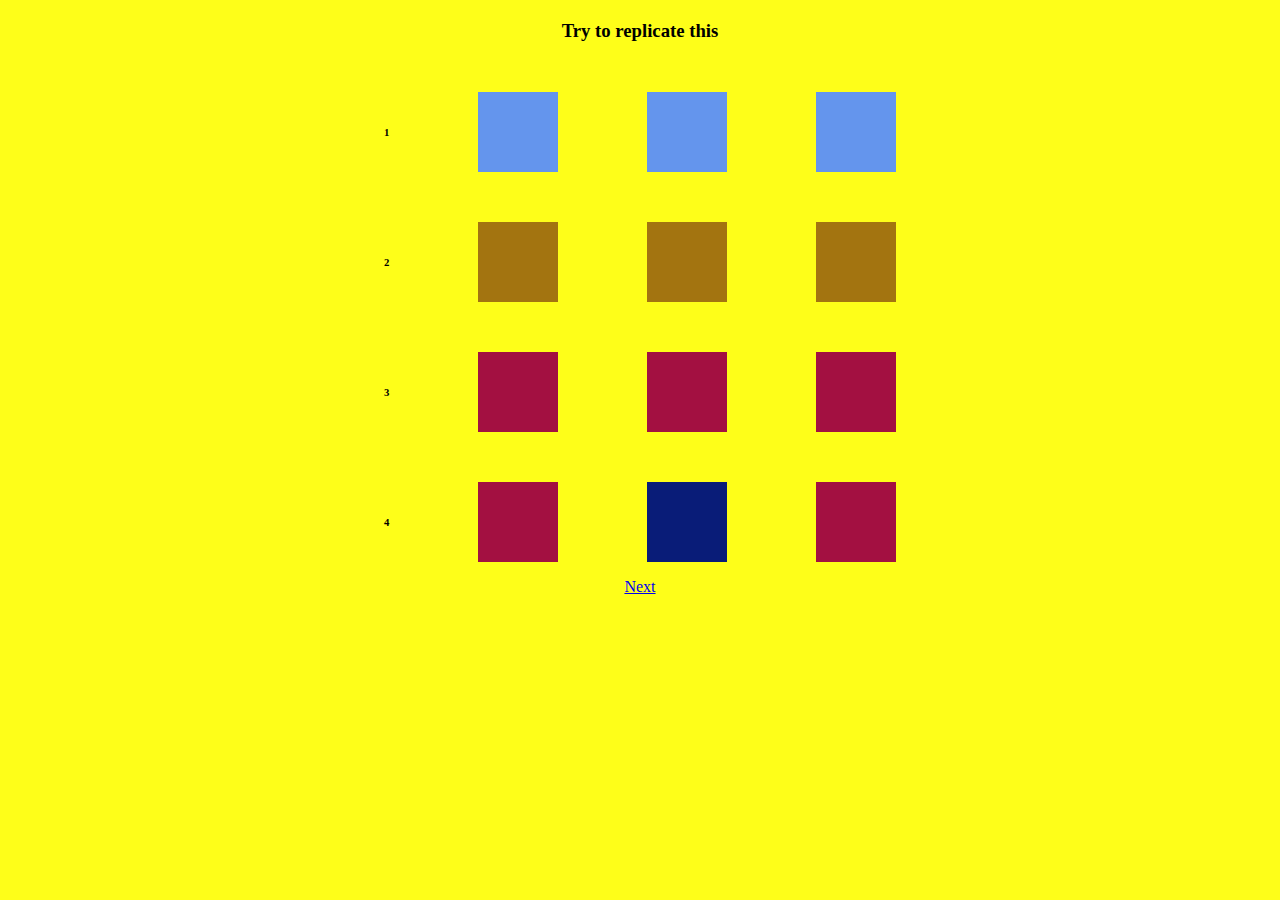
<file: index.html>
<!DOCTYPE html>
<html lang="en">
<head>
    <meta charset="UTF-8">
    <meta http-equiv="X-UA-Compatible" content="IE=edge">
    <meta name="viewport" content="width=device-width, initial-scale=1.0">
    <title>Document</title>
    <link rel="stylesheet" href="style.css">
</head>
<body>

    <div class="main">
        <h3>Try to replicate this</h3>

        <div class="one">
            <h6>1</h6>
            <div class="box1"></div>
            <div class="box1"></div>
            <div class="box1"></div>

        </div>
        <div class="one">
            <h6>2</h6>
            <div class="box1 ss"></div>
            <div class="box1 ss"></div>
            <div class="box1 ss"></div>

        </div>
        <div class="one">
            <h6>3</h6>
            <div class="box1 sss"></div>
            <div class="box1 sss"></div>
            <div class="box1 sss"></div>

        </div>

        <div class="one">
            <h6>4</h6>
            <div class="box1 ssss"></div>
            <div class="box1 sssss"></div>
            <div class="box1 sss"></div>

        </div>
    </div>

    <div class="next">
        <a href="second.html">Next</a>

    </div>
    
</body>
</html>
</file>
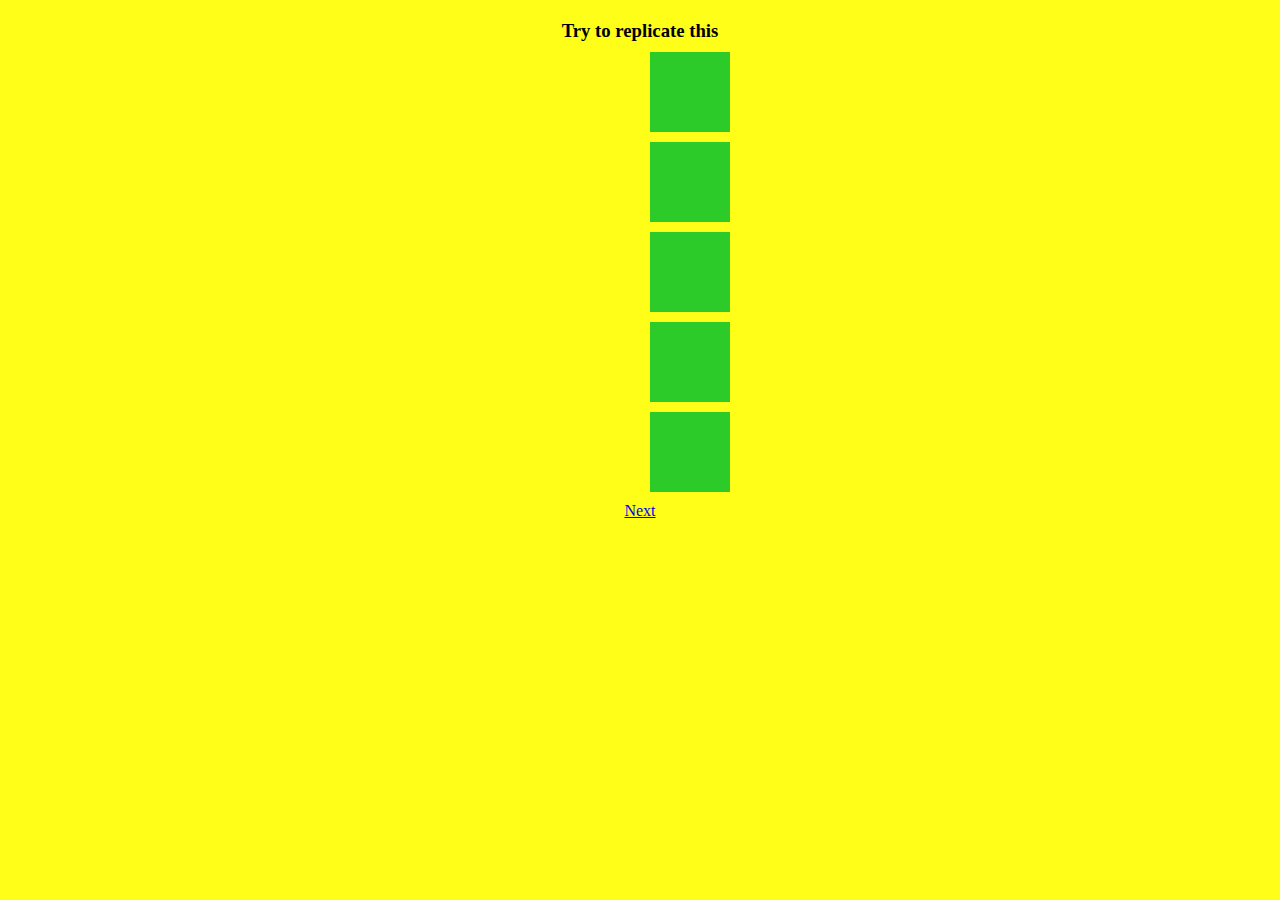
<file: second.html>
<!DOCTYPE html>
<html lang="en">
<head>
    <meta charset="UTF-8">
    <meta http-equiv="X-UA-Compatible" content="IE=edge">
    <meta name="viewport" content="width=device-width, initial-scale=1.0">
    <title>Document</title>
    <link rel="stylesheet" href="style.css">
</head>
<body>

    <div class="main">
        <h3>Try to replicate this</h3>

      <div class="see">
        <div class="two">
            <div class="box2"></div>
        </div> 
        <div class="two">
            <div class="box3"></div>
        </div>
        <div class="two">
            <div class="box4"></div>
        </div>
        <div class="two">
            <div class="box5"></div>
        </div>
         <div class="two">
            <div class="box6"></div>
        </div>
         <div class="two">
            <div class="box7"></div>
        </div>
      </div>
      <a href="third.html">
        Next
    </a>
    </div>
   
    
</body>
</html>
</file>
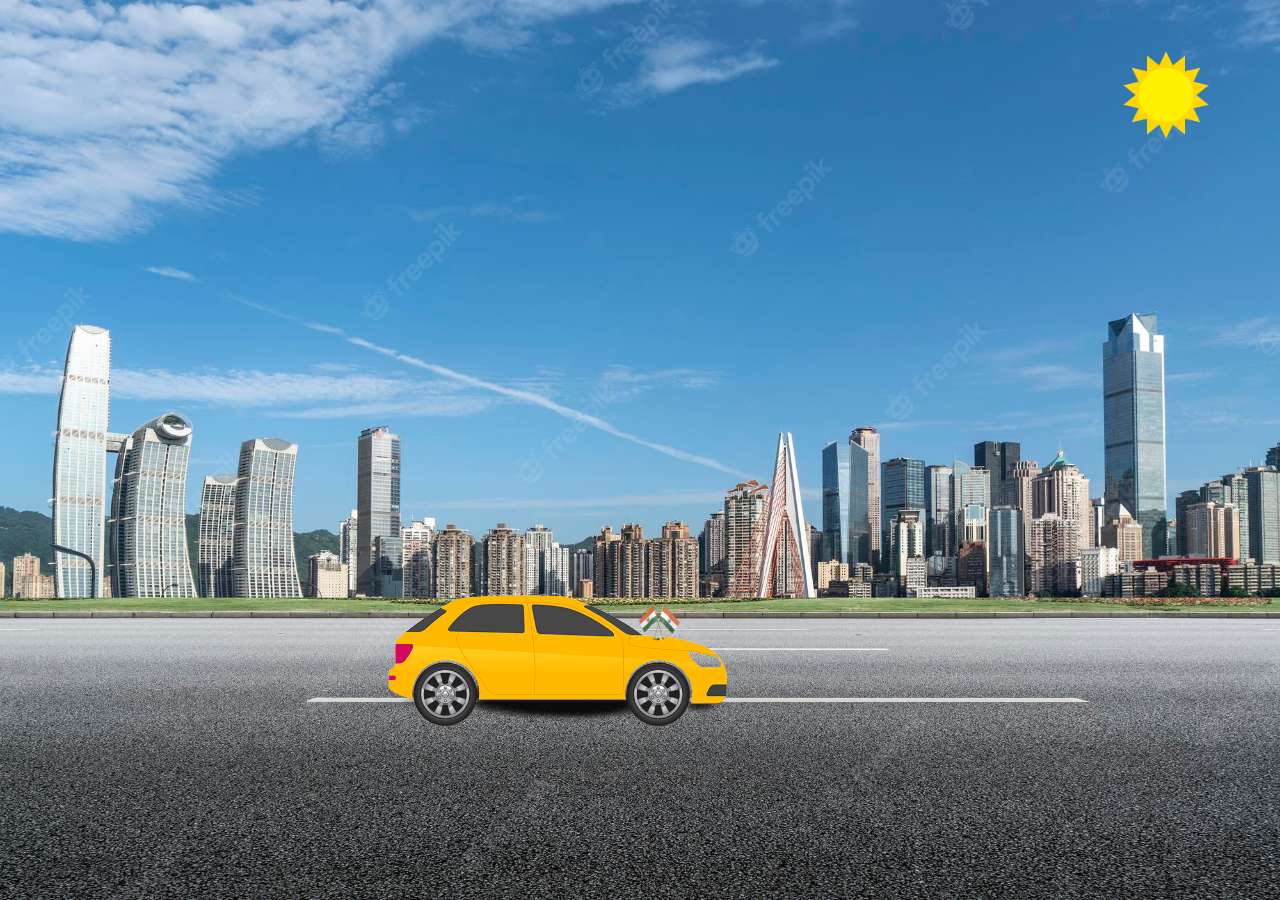
<file: third.html>
<!DOCTYPE html>
<html lang="en">
<head>
    <meta charset="UTF-8">
    <meta http-equiv="X-UA-Compatible" content="IE=edge">
    <meta name="viewport" content="width=device-width, initial-scale=1.0">
    <title>Document</title>
    <link rel="stylesheet" href="style.css">
</head>
<body>

<div class="city">
<img src="./city.jpg" alt="">
<img src="./city.jpg" alt="">
<img src="./city.jpg" alt="">
<img src="./city.jpg" alt="">
<img src="./city.jpg" alt="">
<img src="./city.jpg" alt="">
<img src="./city.jpg" alt="">
<img src="./city.jpg" alt="">
<img src="./city.jpg" alt="">
<img src="./city.jpg" alt="">
<img src="./city.jpg" alt="">
<img src="./city.jpg" alt="">
<img src="./city.jpg" alt="">
<img src="./city.jpg" alt="">
<img src="./city.jpg" alt="">
<img src="./city.jpg" alt="">
<img src="./city.jpg" alt="">
<img src="./city.jpg" alt="">
<img src="./city.jpg" alt="">
<img src="./city.jpg" alt="">
<img src="./city.jpg" alt="">
<img src="./city.jpg" alt="">
<img src="./city.jpg" alt="">
<img src="./city.jpg" alt="">
<img src="./city.jpg" alt="">
<img src="./city.jpg" alt="">
<img src="./city.jpg" alt="">

</div>

<div class="sun">
    <img src="./sun.png" alt="">
</div>

<div class="car">
    <img id="car" src="./car.png" alt="">
    <img id="wheel" src="./wheel.png" alt="">
    <img id="wheel1" src="./wheel.png" alt="">
    <img class="flag" src="./flag.png" alt="">


</div>
</body>
</html>
</file>
<file: style.css>
*{
    margin: 0;
    padding: 0;
    box-sizing: border-box;
}

body{
    min-height: 100vh;
    width: 100%;
    background-color: rgb(254, 254, 25);
}
.main{
    display: flex;
    flex-direction: column;
    align-items: center;
    padding-top: 20px;
}

.one{
    margin-top: 50px;
    display: flex;
    align-items: center;
    width: 40%;
    justify-content: space-between;

}
.box1{
    height: 80px;
    width: 80px;
    background-color: cornflowerblue;
    animation: bos 5s linear infinite;
}
.ss{
    background-color: rgb(163, 116, 16);
    animation: bos2 5s linear infinite;


}
.sss{
    background-color: rgb(163, 16, 65);
    animation: bos3 3s linear infinite;


}

.ssss{
    background-color: rgb(163, 16, 65);
    animation: bos4 3s linear infinite;
}

.sssss{
    background-color: rgb(9, 28, 120);
    animation: bos5 3s linear infinite;
}

@keyframes bos {
    0%{
        transform: skewX(0deg);
    }
    50%{
        transform: skew(-30deg);
    }
    75%{
        transform: skew(30deg);

    }
    100%{
        transform: skewX(0deg);

    }
    
}
@keyframes bos2 {
    0%{
        transform: skewX(0deg);
    }
    50%{
        transform: skew(30deg);
    }
    75%{
        transform: skew(-30deg);

    }
    100%{
        transform: skewX(0deg);

    }
    
}

@keyframes bos3{
    0%{
        transform: rotateX(0deg);
    }
    50%{
        transform: rotate(90deg);
    }
    75%{
        transform: rotate(-30deg);

    }
    100%{
        transform: rotate(0deg);

    }
    
}

@keyframes bos4{
    0%{
        transform: scaleY(0);
    }
    50%{
        transform: scaleY(1.5);
    }
    75%{
        transform: scaleY(.5);

    }
    100%{
        transform: scaleY(1);

    }
    
}

@keyframes bos5{
    0%{
        transform: scaleX(1);
    }
    50%{
        transform: scaleX(1.5);
    }
    75%{
        transform: scaleX(.5);

    }
    100%{
        transform: scaleX(1);

    }
    
}


.box2{
    height: 80px;
    width: 80px;
    background-color: rgb(45, 203, 42);
}


.two{
    width: 100%;
    margin: 10px;

}
.box2{
    margin-left: 50%;
transition: all 1s ease-in-out;


}
.box2:hover{
width:400px;
transform-origin: left;
transition: all 1s ease-in-out;


}

.see{
    height: auto;
}

.next{
    width: 100%;
    display: flex;
    align-items: center;
    height: 50px;
    justify-content: center;
}



.box3{
    height: 80px;
    width: 80px;
    background-color: rgb(45, 203, 42);
    margin-left: 50%;
    transition: all 1s ease-in-out;



}
.box3:hover{
width:200px;
height: 200px;
transform-origin:top left;
transition: all 1s ease-in-out;


}


.box4{
    height: 80px;
    width: 80px;
    background-color: rgb(45, 203, 42);
    margin-left: 50%;

    transition: all 1s ease;


}
.box4:hover{
width:200px;
height: 200px;
transform-origin:top left;
transition: all 1s ease;


}

.box5{
    height: 80px;
    width: 80px;
    background-color: rgb(45, 203, 42);
    margin-left: 50%;

transition: all 1s ease-in;


}
.box5:hover{
width:200px;
height: 200px;
transform-origin:top left;
transition: all 1s ease-in;


}

.box6{
    height: 80px;
    width: 80px;
    background-color: rgb(45, 203, 42);
    margin-left: 50%;

    transition: all 1s ease-out;


}
.box6:hover{
width:200px;
height: 200px;
transform-origin:top left;
transition: all 1s ease-out;


}

.city{
    width: 100%;
    height: 100vh;
    animation: city 20s linear infinite;
    display: flex;

}
.city img{
    height: 100%;
    width: 100%;
    
}
::-webkit-scrollbar{
    display: none;
}



.sun img{
    position: absolute;
    top: 5%;
    height: 100px;
    width: 100px;
    right: 5%;

    animation: sun 50s linear infinite;

}


.flag{
    position: absolute;
    height: 50px;
    width: 50px;
    left: 250px;
    margin-top: 10px;
}






.car{
    background-color: red;
    position: absolute;
    left: 30%;
    top: 65%;
}

#wheel{
    height: 100px;
    width: 100px;
    position: absolute;
    top: 60px;
    margin-left: 12px;
    animation: wheel1 2s linear infinite;

}
#wheel1{
    height: 100px;
    width: 100px;
    position: absolute;
    top: 60px;
    margin-left: 225px;
    animation: wheel1 2s linear infinite;
}
#car{
    position: absolute;
}


@keyframes wheel1 {
    100%{
        transform: rotate(360deg);
    }
    
}



@keyframes city {
    100%{
        transform:translate(-100%);
    }
    
}
@keyframes sun {
    100%{
        transform:translate(-1000%);
    }
    
}
</file>
